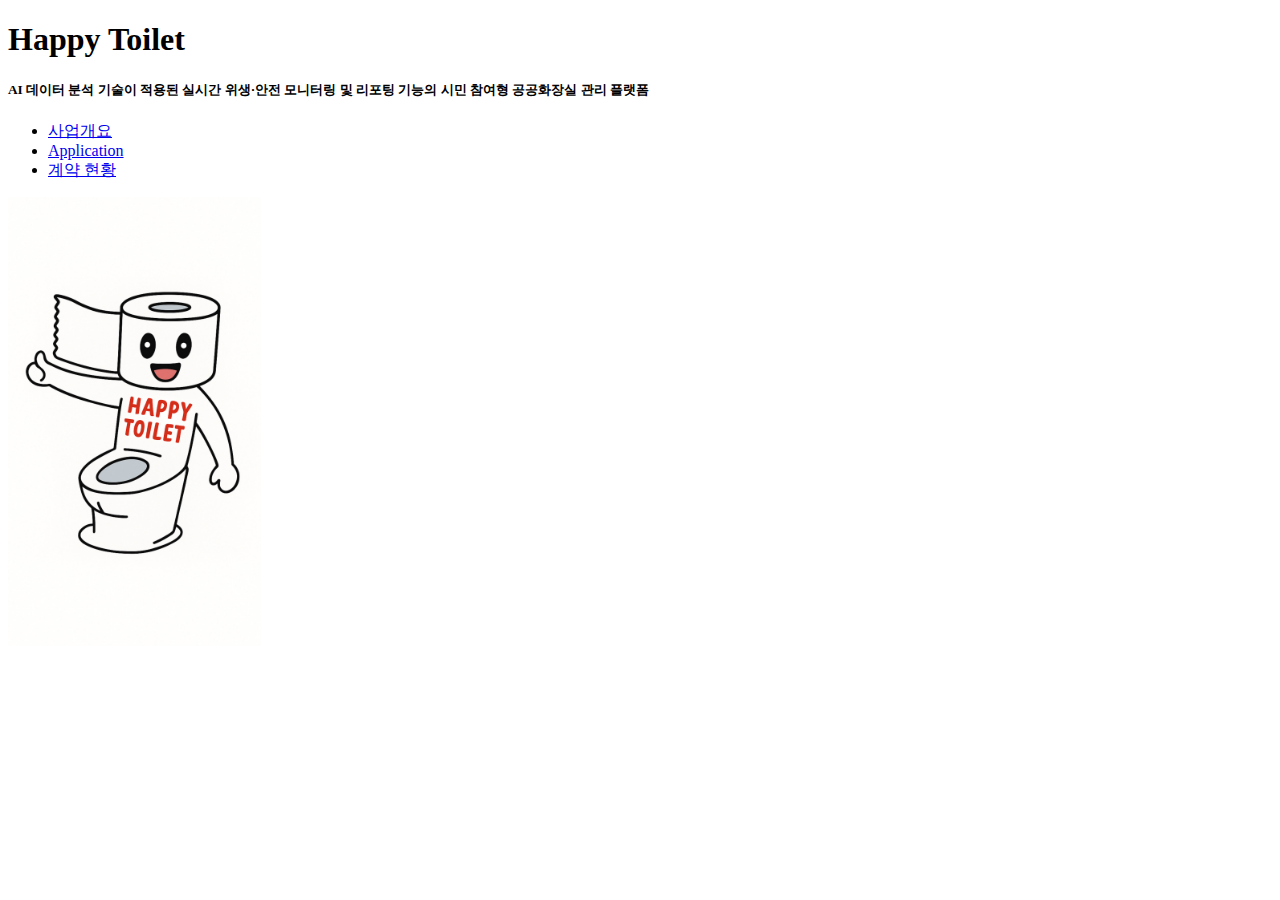
<file: happy toilet/index.html>
<!DOCTYPE html>
<html lang="ko">
<head>
    <meta charset="UTF-8">
    <meta name="viewport" content="width=device-width, initial-scale=1.0">
    <title><h1>Happy Toilet</h1></title>
</head>

<body>

</html>

<h1>Happy Toilet</h1>
<h5>AI 데이터 분석 기술이 적용된 실시간 위생·안전 모니터링 및 리포팅 기능의 시민 참여형 공공화장실 관리 플랫폼</h5>
<ul>
    <li><a href="./css/사업개요.html" target="_self">사업개요</a></li>
    <li><a href="./css/앱.html" target="_self"> Application</a></li>
    <li><a href="./css/계약 현황.html" target="_self">계약 현황</a></li>
    
</ul>
    <p>
        <img src="./image/character.JPG" width = "20%" alt = "sample image"><br>
    </p>
</body>
</file>
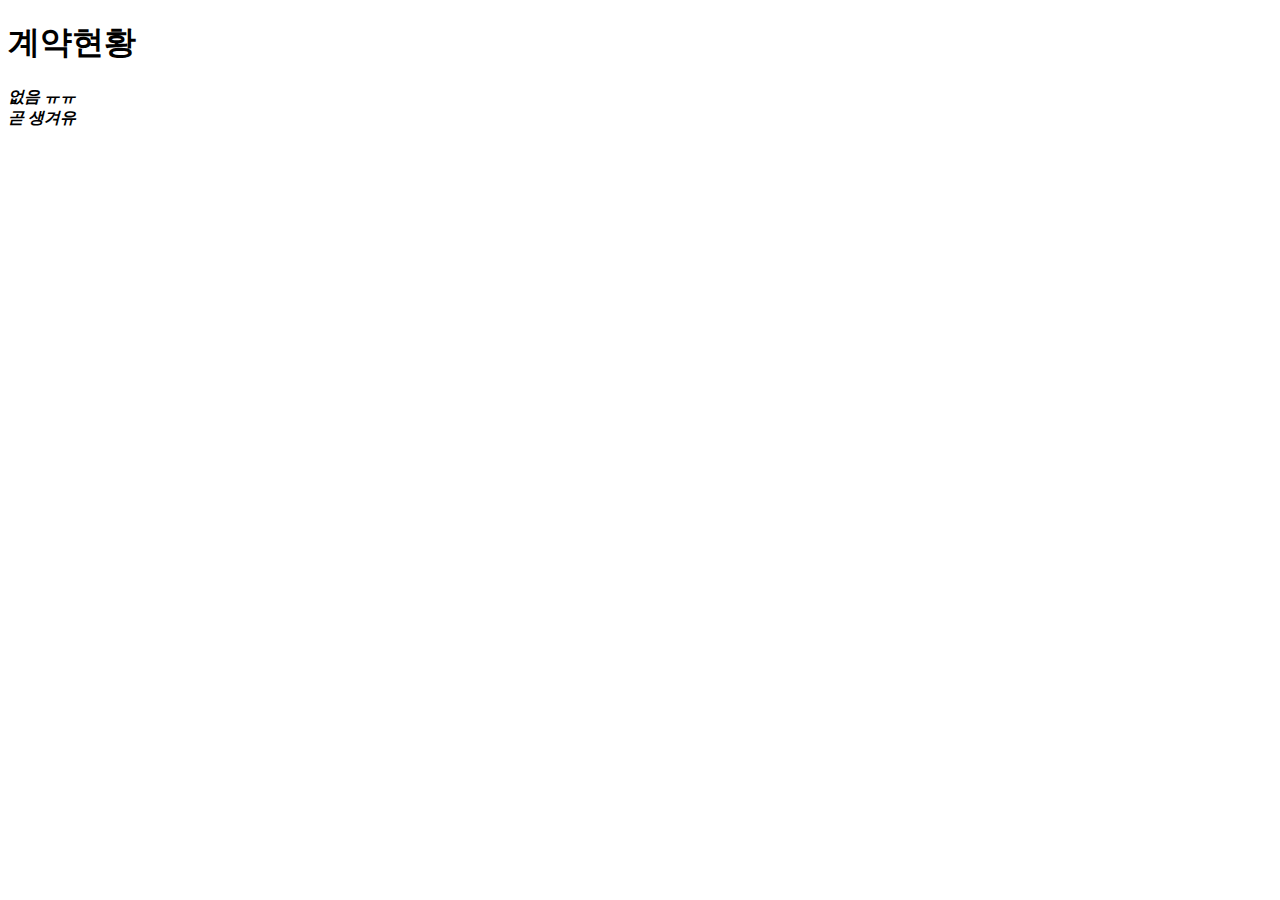
<file: css/계약현황.html>
<!DOCTYPE html>
<html lang="en">
<head>
    <meta charset="UTF-8">
    <meta name="viewport" content="width=device-width, initial-scale=1.0">
   <title>계약 현황 </title>
</head>
<body>
    <h1>계약현황</h1>
    <p>
        <h4><i>없음 ㅠㅠ <br> 곧 생겨유</i></h4>
    </p>
</body>
</html>
</file>
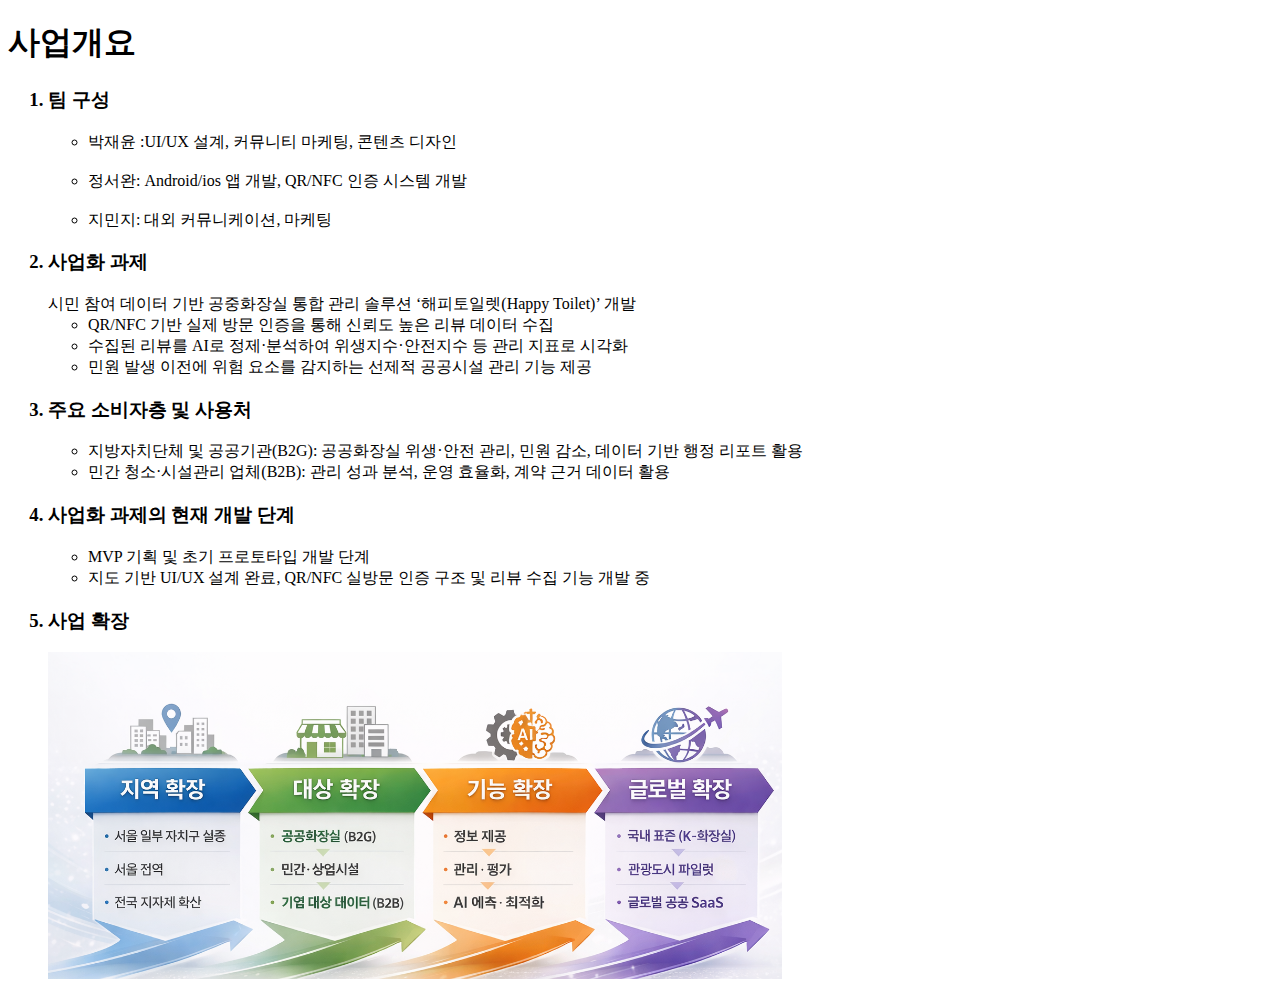
<file: happy toilet/css/사업개요.html>
<!DOCTYPE html>
<html lang="en">
<head>
    <meta charset="UTF-8">
    <meta name="viewport" content="width=device-width, initial-scale=1.0">
    <title>사업개요</title>
</head>
<body>
    <h1>사업개요</h1>
    <ol>
        <h3> <li>
            팀 구성</h3>
           
            <ul>
             <li>박재윤 :UI/UX 설계, 커뮤니티 마케팅, 콘텐츠 디자인</li><br>
             <li>정서완: Android/ios 앱 개발, QR/NFC 인증 시스템 개발</li><br>
             <li>지민지: 대외 커뮤니케이션, 마케팅 </li>
            </ul>
        </li>
       
    <p>
    <h3> <li>사업화 과제 </li></h3>
    시민 참여 데이터 기반 공중화장실 통합 관리 솔루션 ‘해피토일렛(Happy Toilet)’ 개발 <br>
    <ul>
    <li>QR/NFC 기반 실제 방문 인증을 통해 신뢰도 높은 리뷰 데이터 수집</li>
    <li>수집된 리뷰를 AI로 정제·분석하여 위생지수·안전지수 등 관리 지표로 시각화</li>
    <li>민원 발생 이전에 위험 요소를 감지하는 선제적 공공시설 관리 기능 제공</li>
    </ul>
    </p>
    <h3> <li> 주요 소비자층 및 사용처 </h3>
        <ul>
            <li>지방자치단체 및 공공기관(B2G): 공공화장실 위생·안전 관리, 민원 감소, 데이터 기반 행정 리포트 활용 </li>
    <li>민간 청소·시설관리 업체(B2B): 관리 성과 분석, 운영 효율화, 계약 근거 데이터 활용 </li>
        </ul>
</li>
    <h3> <li>사업화 과제의 현재 개발 단계
  </h3>     
  <ul>
    <li>MVP 기획 및 초기 프로토타입 개발 단계</li>
    <li>지도 기반 UI/UX 설계 완료, QR/NFC 실방문 인증 구조 및 리뷰 수집 기능 개발 중 </li>
  </ul>
  <h3><li>사업 확장</li></h3>
   <img src="..//image/flow.jpg" width = "60%" alt = "sample image">
</body>
    </ol>
   
</html>
</file>
